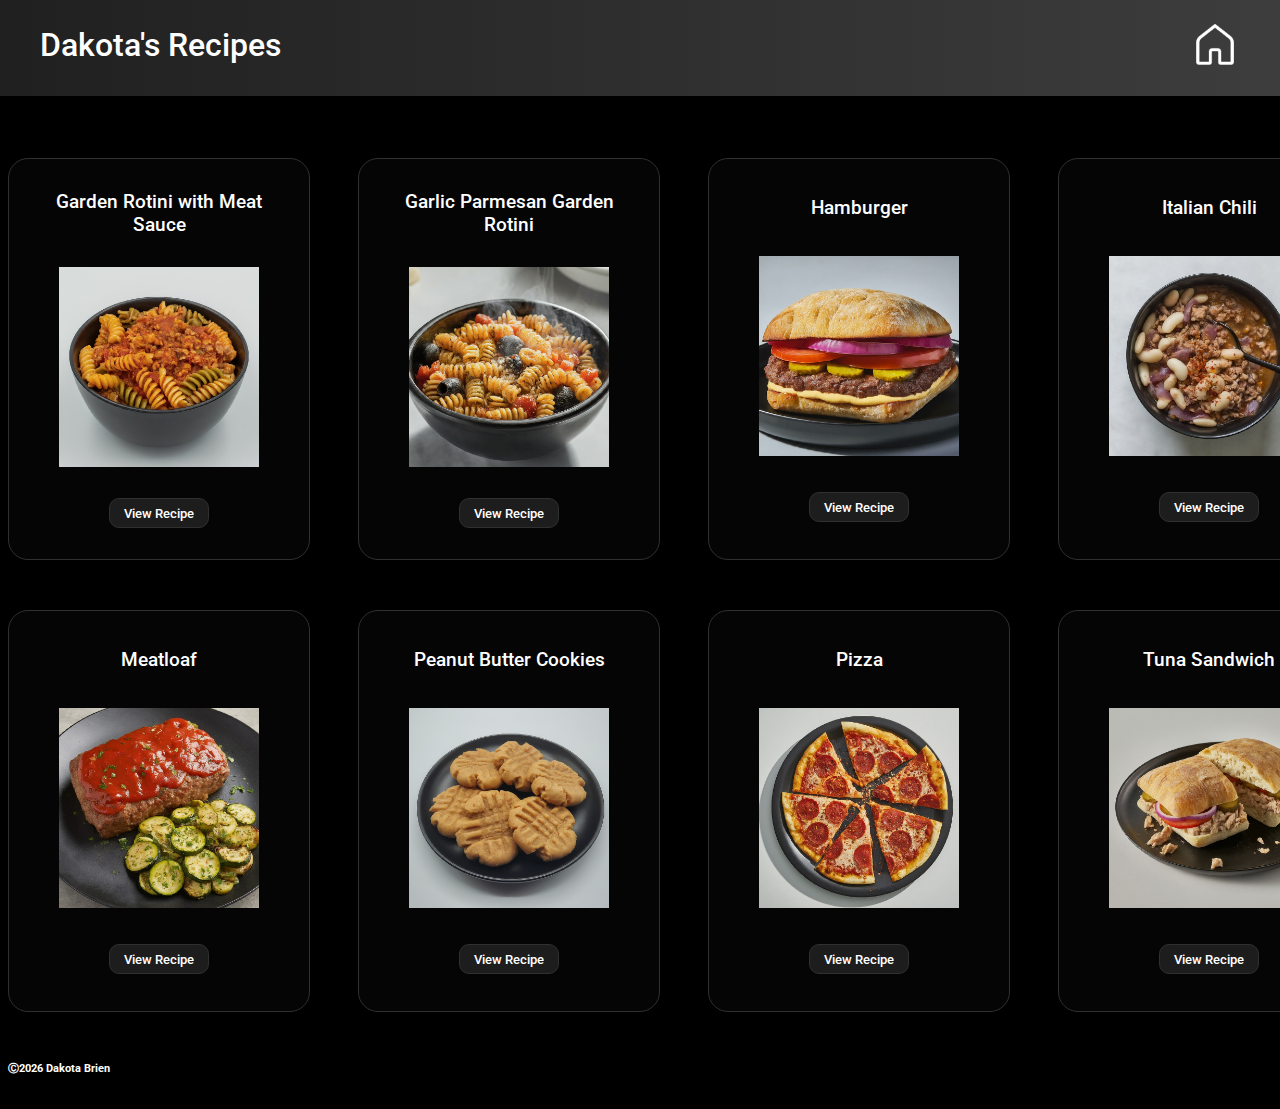
<file: index.html>
<!DOCTYPE html>
<html lang="en">
<head>
    <meta charset="UTF-8">
    <meta name="viewport" content="width=device-width, initial-scale=1.0">
    <title>Dakota's Recipes</title>
    <link rel="stylesheet" href="styles.css"/>
    <link rel="preconnect" href="https://fonts.googleapis.com">
    <link rel="preconnect" href="https://fonts.gstatic.com" crossorigin>
    <link href="https://fonts.googleapis.com/css2?family=Roboto:ital,wght@0,100;0,300;0,400;0,500;0,700;0,900;1,100;1,300;1,400;1,500;1,700;1,900&display=swap" rel="stylesheet">
</head>
<body>
    <header>
        <h1 id="site-name">Dakota's Recipes</h1>
        <h2 id="home-button"><a href="index"><img src="images/home.png" height="50px"></a></h2>
    </header>
    <div id="recipe-container">
        <div class="recipe-box">
            <h4 class="recipe-title">Garden Rotini with Meat Sauce</h4>
            <img src="images/Garden Rotini with Meat Sauce.jpeg" class="recipe-image" alt="A bowl of rotini pasta in marinara sauce with ground meat. The pasta is a mix of green, yellow and brown varieties.">
            <form>
                <button class="view-recipe-button" formaction="garden-rotini-with-meat-sauce">View Recipe</button>
            </form>
        </div>
        <div class="recipe-box">
            <h4 class="recipe-title">Garlic Parmesan Garden Rotini</h4>
            <img src="images/Garlic Parmesan Garden Rotini.jpeg" class="recipe-image" alt="A bowl of rotini pasta with chopped tomatoes, black olives and grated Parmesan cheese. Steam rises from the dish.">
            <form>
                <button class="view-recipe-button" formaction="garlic-parmesan-garden-rotini">View Recipe</button>
            </form>
        </div>
        <div class="recipe-box">
            <h4 class="recipe-title">Hamburger</h4>
            <img src="images/Hamburger.jpeg" class="recipe-image" alt="A juicy burger on a ciabatta roll with tomato, onion, pickles and sauces.">
            <form>
                <button class="view-recipe-button" formaction="hamburger">View Recipe</button>
            </form>
        </div>
        <div class="recipe-box">
            <h4 class="recipe-title">Italian Chili</h4>
            <img src="images/Italian Chili.jpeg" class="recipe-image" alt="A bowl of hearty chili. The chili contains white beans, ground pork and onions, and has a reddish-brown color. A black spoon rests in the bowl with a sprinkle of red chili flakes on top.">
            <form>
                <button class="view-recipe-button" formaction="italian-chili">View Recipe</button>
            </form>
        </div>
        <div class="recipe-box">
            <h4 class="recipe-title">Meatloaf</h4>
            <img src="images/Meatloaf.jpeg" class="recipe-image" alt="A classic meatloaf topped with a tangy tomato sauce, served alongside a bed of sautéed zucchini and squash.">
            <form>
                <button class="view-recipe-button" formaction="meatloaf">View Recipe</button>
            </form>
        </div>
        <div class="recipe-box">
            <h4 class="recipe-title">Peanut Butter Cookies</h4>
            <img src="images/Peanut Butter Cookies.jpeg" class="recipe-image" alt="A plate of round peanut butter cookies. The cookies are golden brown and appear to be soft.">
            <form>
                <button class="view-recipe-button" formaction="peanut-butter-cookies">View Recipe</button>
            </form>
        </div>
        <div class="recipe-box">
            <h4 class="recipe-title">Pizza</h4>
            <img src="images/Pizza.jpeg" class="recipe-image" alt="A round pizza cut into six slices on a black plate. The pizza is topped with pepperoni, cheese, and tomato sauce.">
            <form>
                <button class="view-recipe-button" formaction="pizza">View Recipe</button>
            </form>
        </div>
        <div class="recipe-box">
            <h4 class="recipe-title">Tuna Sandwich</h4>
            <img src="images/Tuna Sandwich.jpeg" class="recipe-image" alt="A tuna salad sandwich on a ciabatta roll. The sandwich is filled with tuna, tomato, onion, and pickles.">
            <form>
                <button class="view-recipe-button" formaction="tuna-sandwich">View Recipe</button>
            </form>
        </div>
    </div>
    <footer>
        <h6 id="copyright"></h6>
    </footer>
    <script>
        today = new Date();
        document.getElementById("copyright").innerHTML = `Ⓒ${today.getYear() + 1900} Dakota Brien`
    </script>
</body>
</html>
</file>
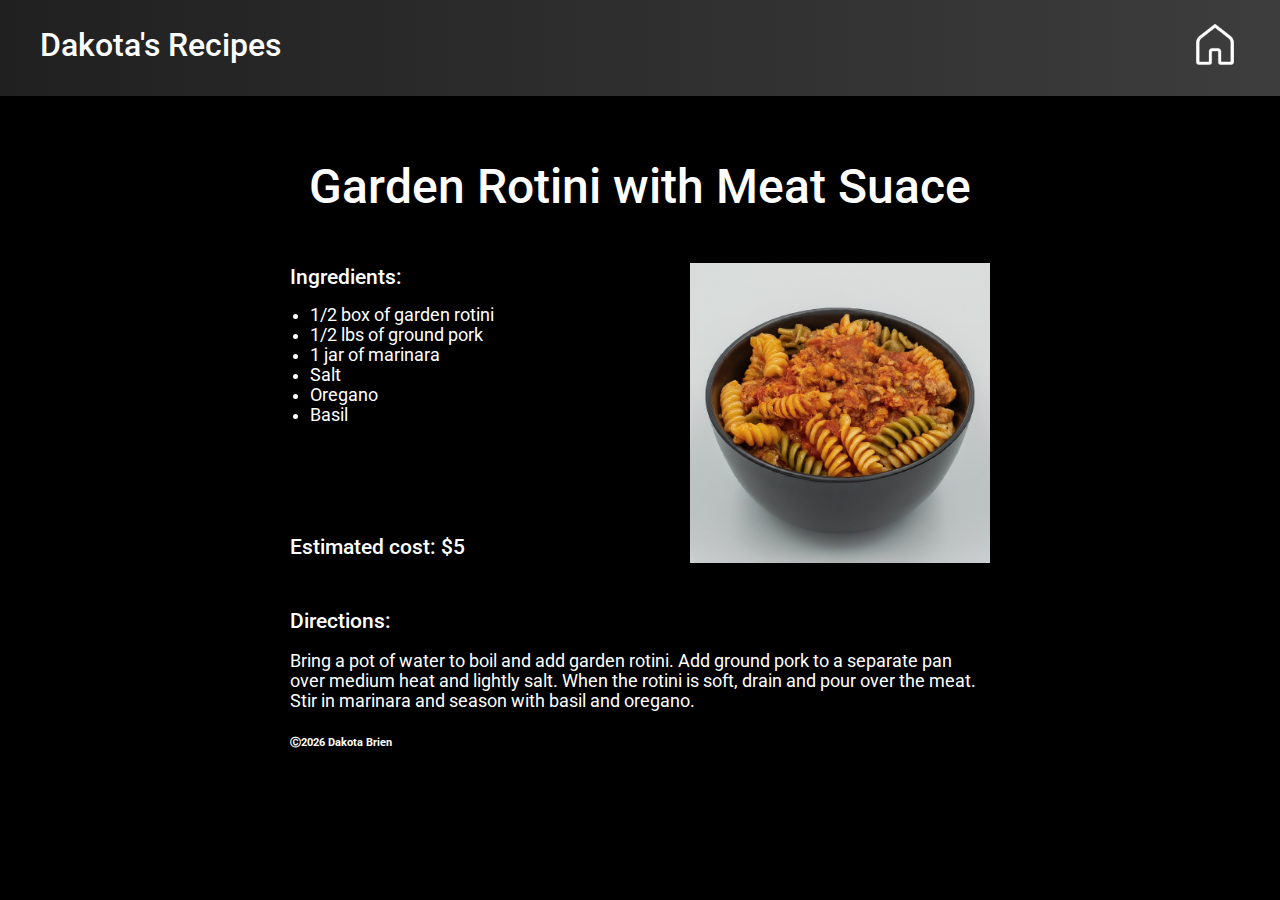
<file: garden-rotini-with-meat-sauce.html>
<!DOCTYPE html>
<html lang="en">
<head>
    <meta charset="UTF-8">
    <meta name="viewport" content="width=device-width, initial-scale=1.0">
    <title>Dakota's Recipes</title>
    <link rel="stylesheet" href="styles.css"/>
    <link rel="preconnect" href="https://fonts.googleapis.com">
    <link rel="preconnect" href="https://fonts.gstatic.com" crossorigin>
    <link href="https://fonts.googleapis.com/css2?family=Roboto:ital,wght@0,100;0,300;0,400;0,500;0,700;0,900;1,100;1,300;1,400;1,500;1,700;1,900&display=swap" rel="stylesheet">
</head>
<body>
    <header>
        <h1 id="site-name">Dakota's Recipes</h1>
        <h2 id="home-button"><a href="index"><img src="images/home.png" height="50px"></a></h2>
    </header>
    <h3>Garden Rotini with Meat Suace</h3>
    <img src="images/Garden Rotini with Meat Sauce.jpeg" class="recipe-page-image" alt="A bowl of rotini pasta in marinara sauce with ground meat. The pasta is a mix of green, yellow and brown varieties.">
    <h5>Ingredients:</h5>
    <ul class="ingredient-list">
        <li>1/2 box of garden rotini</li>
        <li>1/2 lbs of ground pork</li>
        <li>1 jar of marinara</li>
        <li>Salt</li>
        <li>Oregano</li>
        <li>Basil</li>
    </ul>
    <h5>Estimated cost: $5</h5>
    <h5>Directions:</h5>
    <p class="directions">Bring a pot of water to boil and add garden rotini. Add ground pork to a separate pan over medium heat and lightly salt. When the rotini is soft, drain and pour over the meat. Stir in marinara and season with basil and oregano.</p>
    <footer>
        <h6 id="copyright"></h6>
    </footer>
    <script>
        today = new Date();
        document.getElementById("copyright").innerHTML = `Ⓒ${today.getYear() + 1900} Dakota Brien`
    </script>
</body>
</html>
</file>
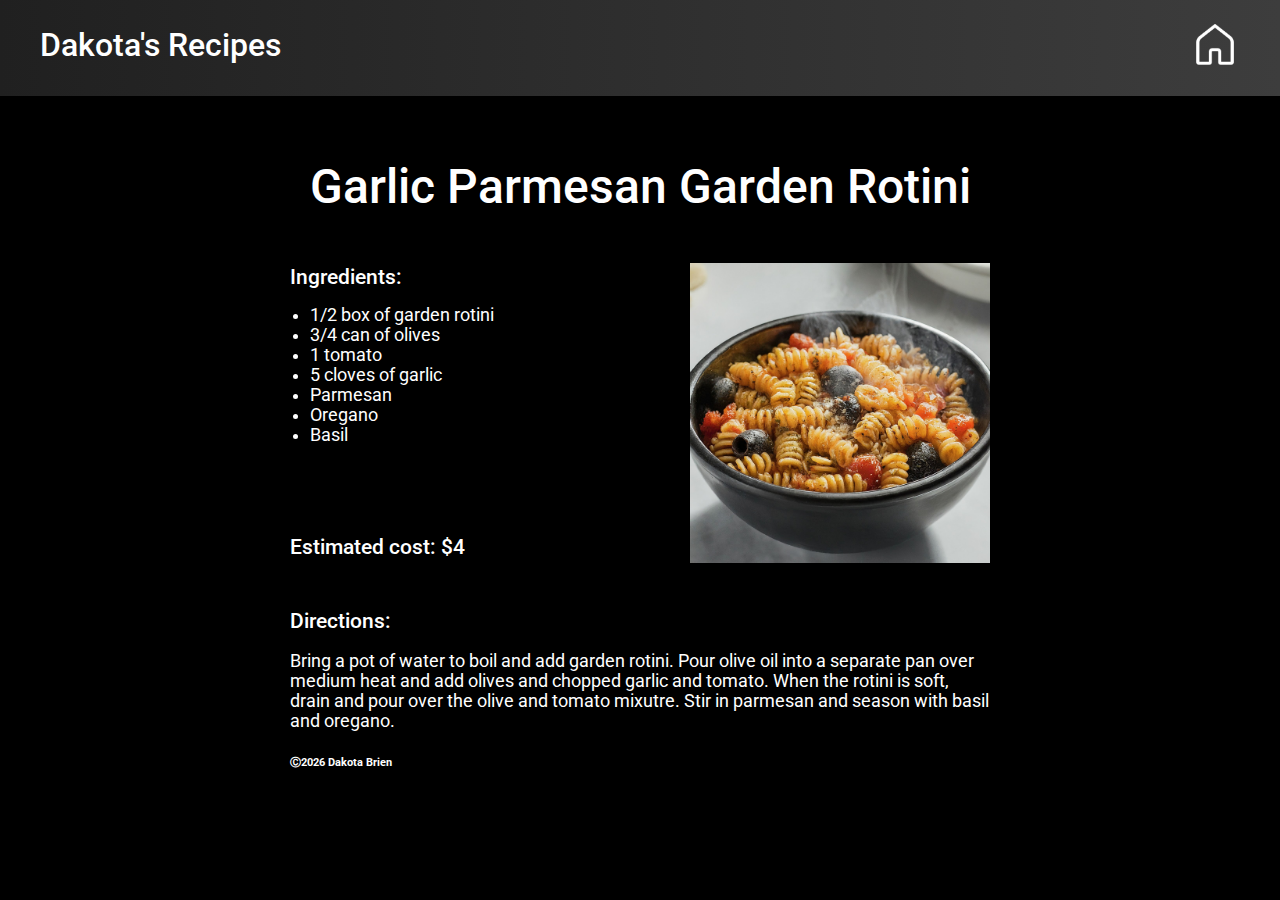
<file: garlic-parmesan-garden-rotini.html>
<!DOCTYPE html>
<html lang="en">
<head>
    <meta charset="UTF-8">
    <meta name="viewport" content="width=device-width, initial-scale=1.0">
    <title>Dakota's Recipes</title>
    <link rel="stylesheet" href="styles.css"/>
    <link rel="preconnect" href="https://fonts.googleapis.com">
    <link rel="preconnect" href="https://fonts.gstatic.com" crossorigin>
    <link href="https://fonts.googleapis.com/css2?family=Roboto:ital,wght@0,100;0,300;0,400;0,500;0,700;0,900;1,100;1,300;1,400;1,500;1,700;1,900&display=swap" rel="stylesheet">
</head>
<body>
    <header>
        <h1 id="site-name">Dakota's Recipes</h1>
        <h2 id="home-button"><a href="index"><img src="images/home.png" height="50px"></a></h2>
    </header>
    <h3>Garlic Parmesan Garden Rotini</h3>
    <img src="images/Garlic Parmesan Garden Rotini.jpeg" class="recipe-page-image" alt="A bowl of rotini pasta with chopped tomatoes, black olives and grated Parmesan cheese. Steam rises from the dish.">
    <h5>Ingredients:</h5>
    <ul class="ingredient-list">
        <li>1/2 box of garden rotini</li>
        <li>3/4 can of olives</li>
        <li>1 tomato</li>
        <li>5 cloves of garlic</li>
        <li>Parmesan</li>
        <li>Oregano</li>
        <li>Basil</li>
    </ul>
    <h5>Estimated cost: $4</h5>
    <h5>Directions:</h5>
    <p class="directions">Bring a pot of water to boil and add garden rotini. Pour olive oil into a separate pan over medium heat and add olives and chopped garlic and tomato. When the rotini is soft, drain and pour over the olive and tomato mixutre. Stir in parmesan and season with basil and oregano.</p>
    <footer>
        <h6 id="copyright"></h6>
    </footer>
    <script>
        today = new Date();
        document.getElementById("copyright").innerHTML = `Ⓒ${today.getYear() + 1900} Dakota Brien`
    </script>
</body>
</html>
</file>
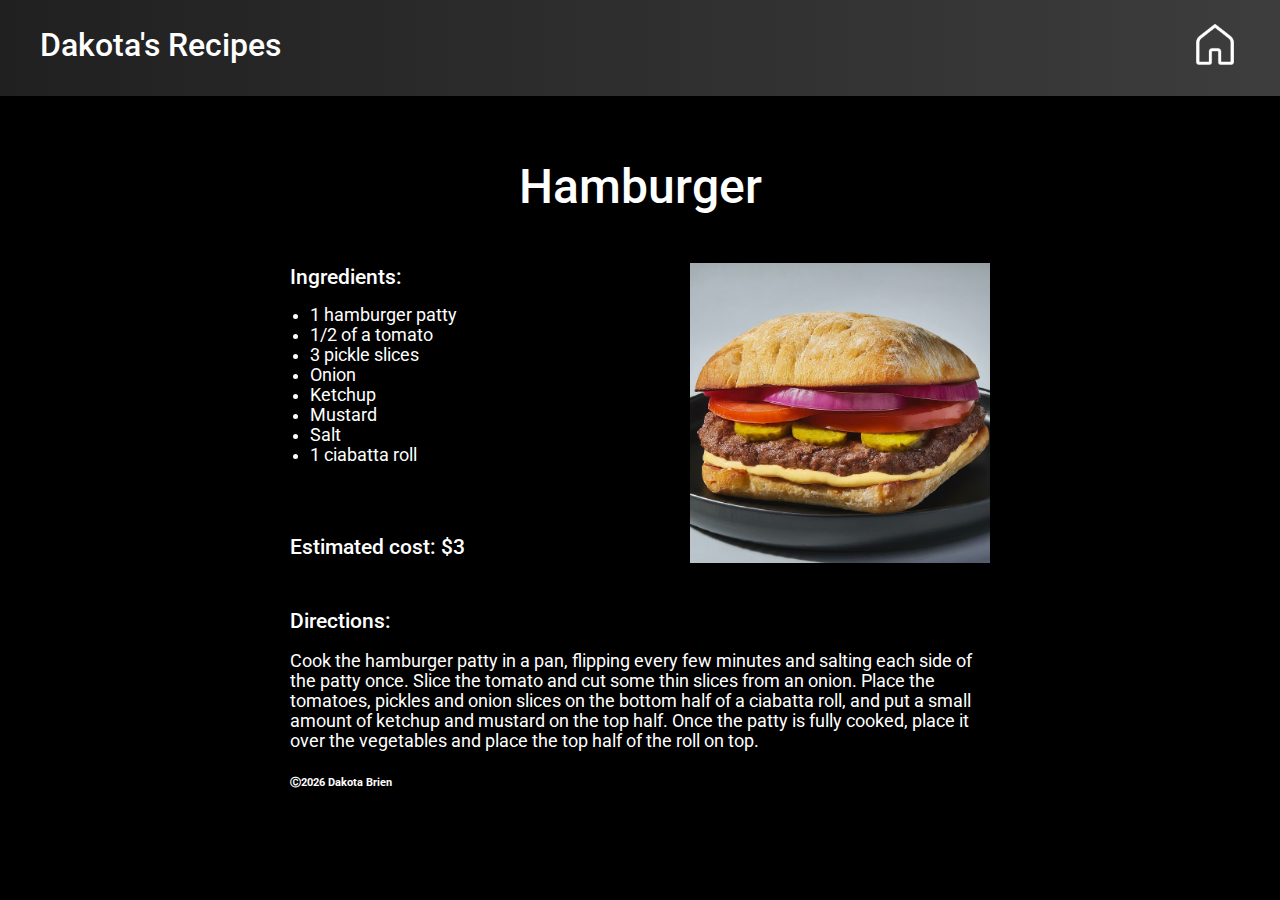
<file: hamburger.html>
<!DOCTYPE html>
<html lang="en">
<head>
    <meta charset="UTF-8">
    <meta name="viewport" content="width=device-width, initial-scale=1.0">
    <title>Dakota's Recipes</title>
    <link rel="stylesheet" href="styles.css"/>
    <link rel="preconnect" href="https://fonts.googleapis.com">
    <link rel="preconnect" href="https://fonts.gstatic.com" crossorigin>
    <link href="https://fonts.googleapis.com/css2?family=Roboto:ital,wght@0,100;0,300;0,400;0,500;0,700;0,900;1,100;1,300;1,400;1,500;1,700;1,900&display=swap" rel="stylesheet">
</head>
<body>
    <header>
        <h1 id="site-name">Dakota's Recipes</h1>
        <h2 id="home-button"><a href="index"><img src="images/home.png" height="50px"></a></h2>
    </header>
    <h3>Hamburger</h3>
    <img src="images/Hamburger.jpeg" class="recipe-page-image" alt="A juicy burger on a ciabatta roll with tomato, onion, pickles and sauces.">
    <h5>Ingredients:</h5>
    <ul>
        <li>1 hamburger patty</li>
        <li>1/2 of a tomato</li>
        <li>3 pickle slices</li>
        <li>Onion</li>
        <li>Ketchup</li>
        <li>Mustard</li>
        <li>Salt</li>
        <li>1 ciabatta roll</li>
    </ul>
    <h5>Estimated cost: $3</h5>
    <h5>Directions:</h5>
    <p class="directions">Cook the hamburger patty in a pan, flipping every few minutes and salting each side of the patty once. Slice the tomato and cut some thin slices from an onion. Place the tomatoes, pickles and onion slices on the bottom half of a ciabatta roll, and put a small amount of ketchup and mustard on the top half. Once the patty is fully cooked, place it over the vegetables and place the top half of the roll on top.</p>
    <footer>
        <h6 id="copyright"></h6>
    </footer>
    <script>
        today = new Date();
        document.getElementById("copyright").innerHTML = `Ⓒ${today.getYear() + 1900} Dakota Brien`
    </script>
</body>
</html>
</file>
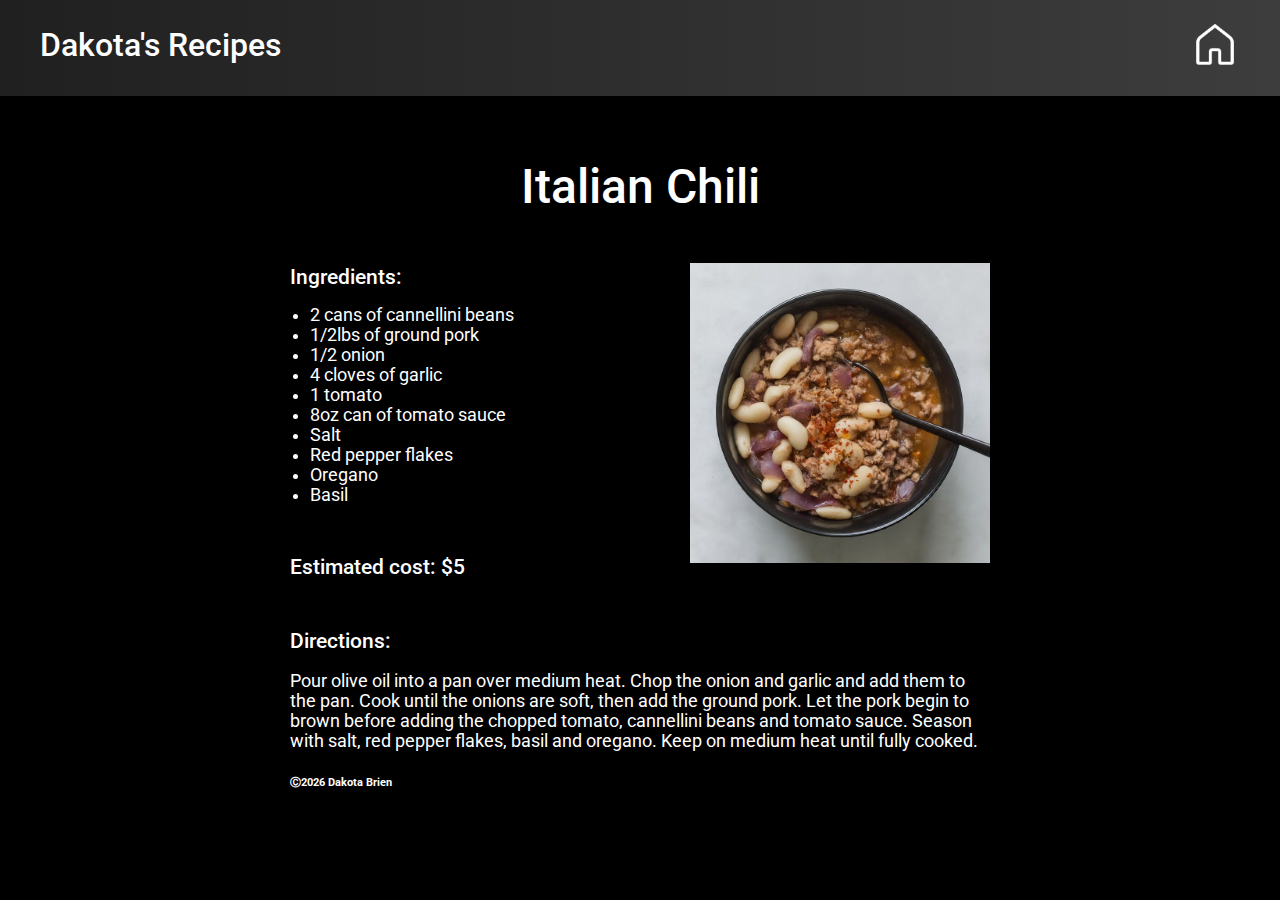
<file: italian-chili.html>
<!DOCTYPE html>
<html lang="en">
<head>
    <meta charset="UTF-8">
    <meta name="viewport" content="width=device-width, initial-scale=1.0">
    <title>Dakota's Recipes</title>
    <link rel="stylesheet" href="styles.css"/>
    <link rel="preconnect" href="https://fonts.googleapis.com">
    <link rel="preconnect" href="https://fonts.gstatic.com" crossorigin>
    <link href="https://fonts.googleapis.com/css2?family=Roboto:ital,wght@0,100;0,300;0,400;0,500;0,700;0,900;1,100;1,300;1,400;1,500;1,700;1,900&display=swap" rel="stylesheet">
</head>
<body>
    <header>
        <h1 id="site-name">Dakota's Recipes</h1>
        <h2 id="home-button"><a href="index"><img src="images/home.png" height="50px"></a></h2>
    </header>
    <h3>Italian Chili</h3>
    <img src="images/Italian Chili.jpeg" class="recipe-page-image" alt="A bowl of hearty chili. The chili contains white beans, ground pork and onions, and has a reddish-brown color. A black spoon rests in the bowl with a sprinkle of red chili flakes on top.">
    <h5>Ingredients:</h5>
    <ul>
        <li>2 cans of cannellini beans</li>
        <li>1/2lbs of ground pork</li>
        <li>1/2 onion</li>
        <li>4 cloves of garlic</li>
        <li>1 tomato</li>
        <li>8oz can of tomato sauce</li>
        <li>Salt</li>
        <li>Red pepper flakes</li>
        <li>Oregano</li>
        <li>Basil</li>
    </ul>
    <h5>Estimated cost: $5</h5>
    <h5>Directions:</h5>
    <p class="directions">Pour olive oil into a pan over medium heat. Chop the onion and garlic and add them to the pan. Cook until the onions are soft, then add the ground pork. Let the pork begin to brown before adding the chopped tomato, cannellini beans and tomato sauce. Season with salt, red pepper flakes, basil and oregano. Keep on medium heat until fully cooked.</p>
    <footer>
        <h6 id="copyright"></h6>
    </footer>
    <script>
        today = new Date();
        document.getElementById("copyright").innerHTML = `Ⓒ${today.getYear() + 1900} Dakota Brien`
    </script>
</body>
</html>
</file>
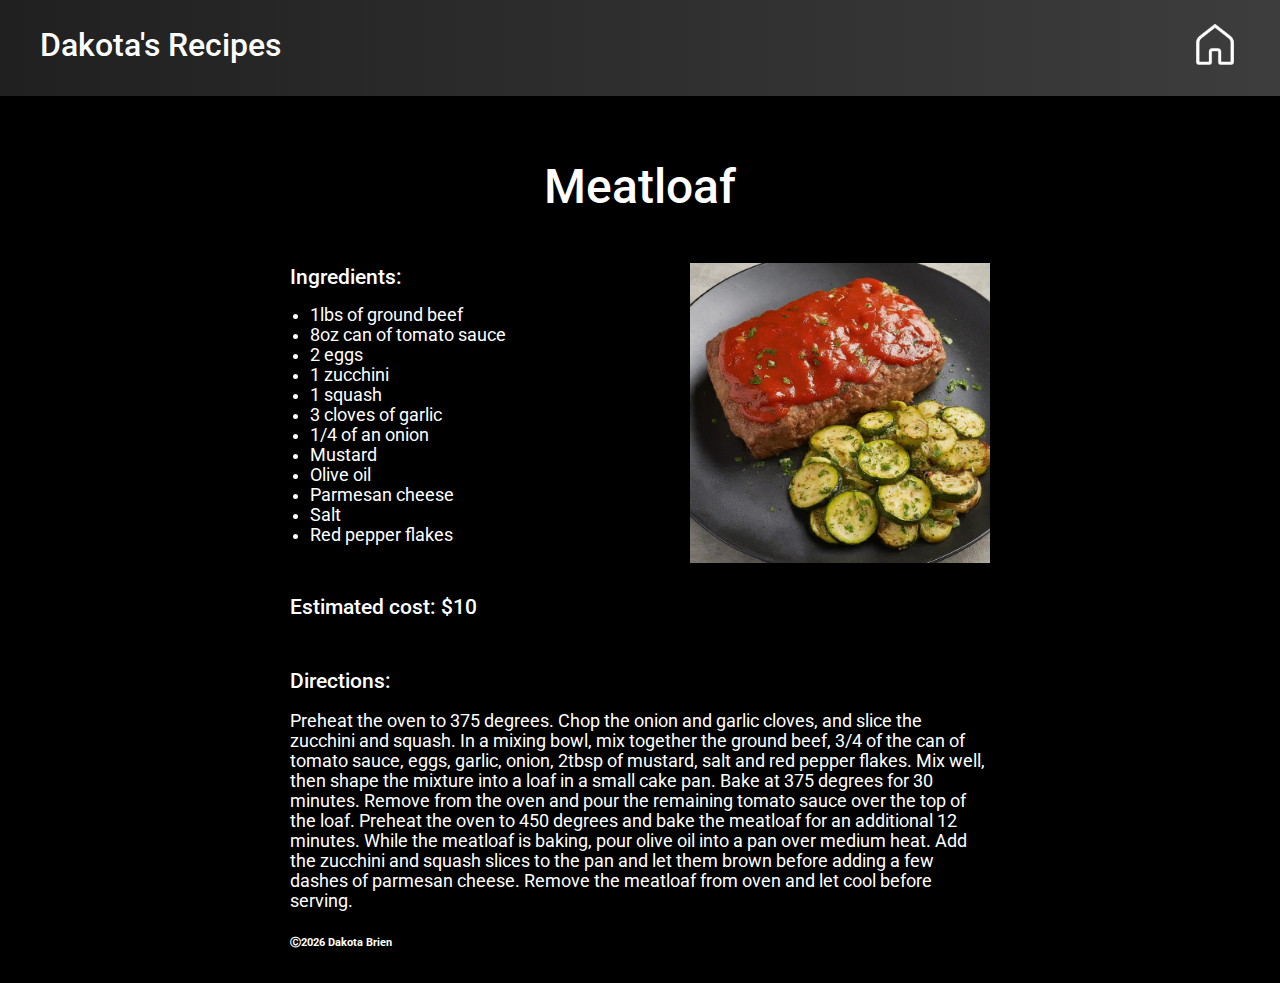
<file: meatloaf.html>
<!DOCTYPE html>
<html lang="en">
<head>
    <meta charset="UTF-8">
    <meta name="viewport" content="width=device-width, initial-scale=1.0">
    <title>Dakota's Recipes</title>
    <link rel="stylesheet" href="styles.css"/>
    <link rel="preconnect" href="https://fonts.googleapis.com">
    <link rel="preconnect" href="https://fonts.gstatic.com" crossorigin>
    <link href="https://fonts.googleapis.com/css2?family=Roboto:ital,wght@0,100;0,300;0,400;0,500;0,700;0,900;1,100;1,300;1,400;1,500;1,700;1,900&display=swap" rel="stylesheet">
</head>
<body>
    <header>
        <h1 id="site-name">Dakota's Recipes</h1>
        <h2 id="home-button"><a href="index"><img src="images/home.png" height="50px"></a></h2>
    </header>
    <h3>Meatloaf</h3>
    <img src="images/Meatloaf.jpeg" class="recipe-page-image" alt="A classic meatloaf topped with a tangy tomato sauce, served alongside a bed of sautéed zucchini and squash.">
    <h5>Ingredients:</h5>
    <ul>
        <li>1lbs of ground beef</li>
        <li>8oz can of tomato sauce</li>
        <li>2 eggs</li>
        <li>1 zucchini</li>
        <li>1 squash</li>
        <li>3 cloves of garlic</li>
        <li>1/4 of an onion</li>
        <li>Mustard</li>
        <li>Olive oil</li>
        <li>Parmesan cheese</li>
        <li>Salt</li>
        <li>Red pepper flakes</li>
    </ul>
    <h5>Estimated cost: $10</h5>
    <h5>Directions:</h5>
    <p class="directions">Preheat the oven to 375 degrees. Chop the onion and garlic cloves, and slice the zucchini and squash. In a mixing bowl, mix together the ground beef, 3/4 of the can of tomato sauce, eggs, garlic, onion, 2tbsp of mustard, salt and red pepper flakes. Mix well, then shape the mixture into a loaf in a small cake pan. Bake at 375 degrees for 30 minutes. Remove from the oven and pour the remaining tomato sauce over the top of the loaf. Preheat the oven to 450 degrees and bake the meatloaf for an additional 12 minutes. While the meatloaf is baking, pour olive oil into a pan over medium heat. Add the zucchini and squash slices to the pan and let them brown before adding a few dashes of parmesan cheese. Remove the meatloaf from oven and let cool before serving.</p>
    <footer>
        <h6 id="copyright"></h6>
    </footer>
    <script>
        today = new Date();
        document.getElementById("copyright").innerHTML = `Ⓒ${today.getYear() + 1900} Dakota Brien`
    </script>
</body>
</html>
</file>
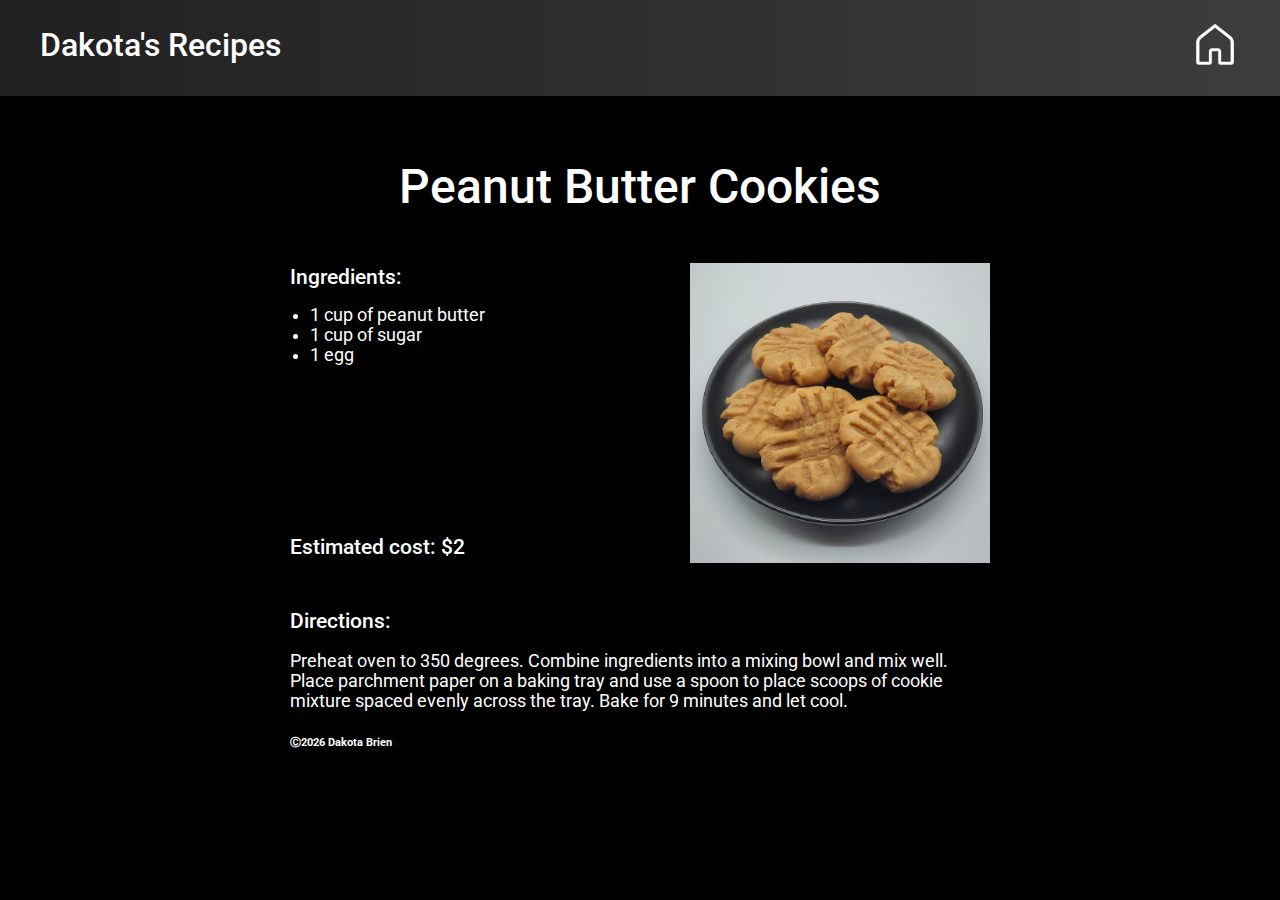
<file: peanut-butter-cookies.html>
<!DOCTYPE html>
<html lang="en">
<head>
    <meta charset="UTF-8">
    <meta name="viewport" content="width=device-width, initial-scale=1.0">
    <title>Dakota's Recipes</title>
    <link rel="stylesheet" href="styles.css"/>
    <link rel="preconnect" href="https://fonts.googleapis.com">
    <link rel="preconnect" href="https://fonts.gstatic.com" crossorigin>
    <link href="https://fonts.googleapis.com/css2?family=Roboto:ital,wght@0,100;0,300;0,400;0,500;0,700;0,900;1,100;1,300;1,400;1,500;1,700;1,900&display=swap" rel="stylesheet">
</head>
<body>
    <header>
        <h1 id="site-name">Dakota's Recipes</h1>
        <h2 id="home-button"><a href="index"><img src="images/home.png" height="50px"></a></h2>
    </header>
    <h3>Peanut Butter Cookies</h3>
    <img src="images/Peanut Butter Cookies.jpeg" class="recipe-page-image" alt="A plate of round peanut butter cookies. The cookies are golden brown and appear to be soft.">
    <h5>Ingredients:</h5>
    <ul>
        <li>1 cup of peanut butter</li>
        <li>1 cup of sugar</li>
        <li>1 egg</li>
    </ul>
    <h5>Estimated cost: $2</h5>
    <h5>Directions:</h5>
    <p class="directions">Preheat oven to 350 degrees. Combine ingredients into a mixing bowl and mix well. Place parchment paper on a baking tray and use a spoon to place scoops of cookie mixture spaced evenly across the tray. Bake for 9 minutes and let cool.</p>
    <footer>
        <h6 id="copyright"></h6>
    </footer>
    <script>
        today = new Date();
        document.getElementById("copyright").innerHTML = `Ⓒ${today.getYear() + 1900} Dakota Brien`
    </script>
</body>
</html>
</file>
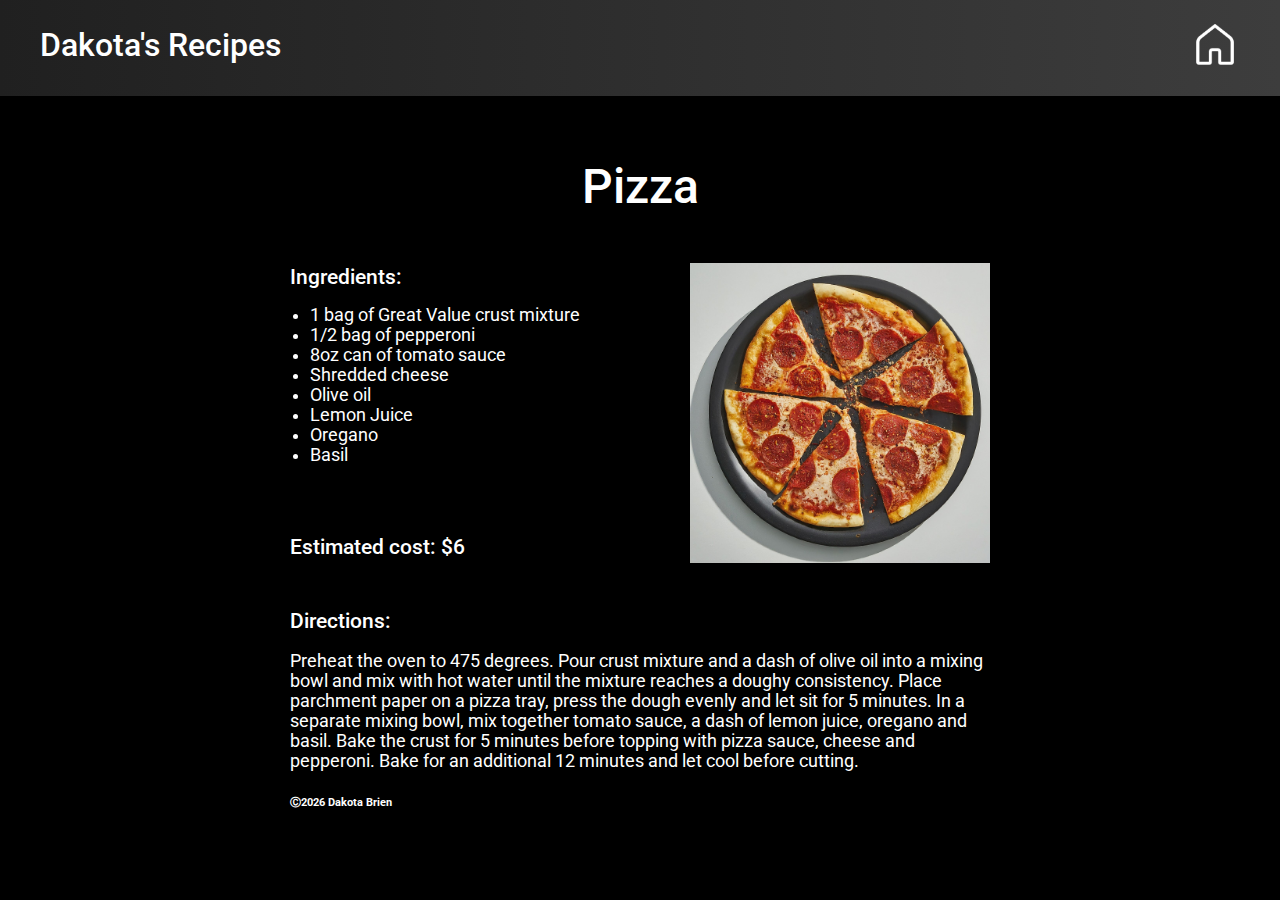
<file: pizza.html>
<!DOCTYPE html>
<html lang="en">
<head>
    <meta charset="UTF-8">
    <meta name="viewport" content="width=device-width, initial-scale=1.0">
    <title>Dakota's Recipes</title>
    <link rel="stylesheet" href="styles.css"/>
    <link rel="preconnect" href="https://fonts.googleapis.com">
    <link rel="preconnect" href="https://fonts.gstatic.com" crossorigin>
    <link href="https://fonts.googleapis.com/css2?family=Roboto:ital,wght@0,100;0,300;0,400;0,500;0,700;0,900;1,100;1,300;1,400;1,500;1,700;1,900&display=swap" rel="stylesheet">
</head>
<body>
    <header>
        <h1 id="site-name">Dakota's Recipes</h1>
        <h2 id="home-button"><a href="index"><img src="images/home.png" height="50px"></a></h2>
    </header>
    <h3>Pizza</h3>
    <img src="images/Pizza.jpeg" class="recipe-page-image" alt="A round pizza cut into six slices on a black plate. The pizza is topped with pepperoni, cheese, and tomato sauce.">
    <h5>Ingredients:</h5>
    <ul>
        <li>1 bag of Great Value crust mixture</li>
        <li>1/2 bag of pepperoni</li>
        <li>8oz can of tomato sauce</li>
        <li>Shredded cheese</li>
        <li>Olive oil</li>
        <li>Lemon Juice</li>
        <li>Oregano</li>
        <li>Basil</li>
    </ul>
    <h5>Estimated cost: $6</h5>
    <h5>Directions:</h5>
    <p class="directions">Preheat the oven to 475 degrees. Pour crust mixture and a dash of olive oil into a mixing bowl and mix with hot water until the mixture reaches a doughy consistency. Place parchment paper on a pizza tray, press the dough evenly and let sit for 5 minutes. In a separate mixing bowl, mix together tomato sauce, a dash of lemon juice, oregano and basil. Bake the crust for 5 minutes before topping with pizza sauce, cheese and pepperoni. Bake for an additional 12 minutes and let cool before cutting.</p>
    <footer>
        <h6 id="copyright"></h6>
    </footer>
    <script>
        today = new Date();
        document.getElementById("copyright").innerHTML = `Ⓒ${today.getYear() + 1900} Dakota Brien`
    </script>
</body>
</html>
</file>
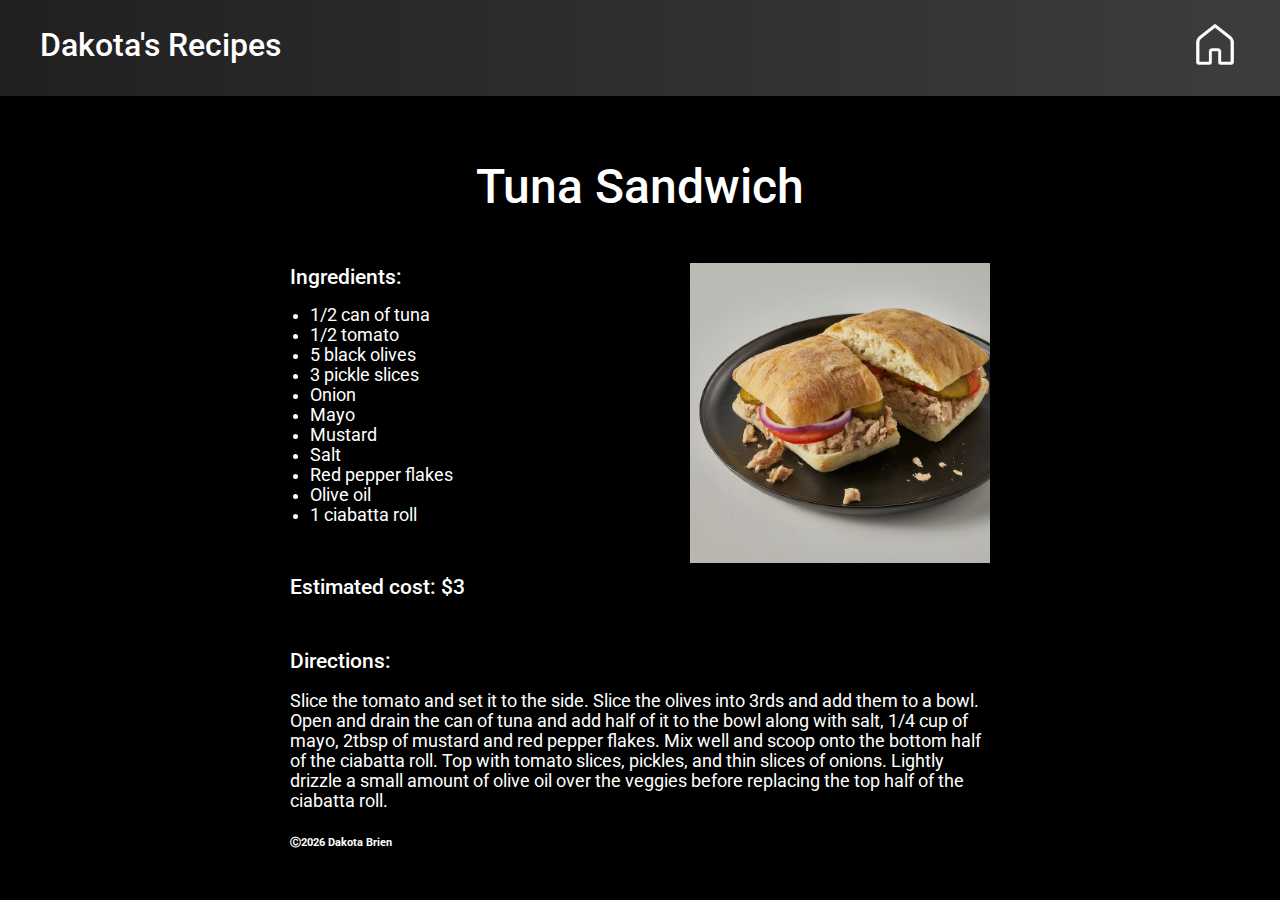
<file: tuna-sandwich.html>
<!DOCTYPE html>
<html lang="en">
<head>
    <meta charset="UTF-8">
    <meta name="viewport" content="width=device-width, initial-scale=1.0">
    <title>Dakota's Recipes</title>
    <link rel="stylesheet" href="styles.css"/>
    <link rel="preconnect" href="https://fonts.googleapis.com">
    <link rel="preconnect" href="https://fonts.gstatic.com" crossorigin>
    <link href="https://fonts.googleapis.com/css2?family=Roboto:ital,wght@0,100;0,300;0,400;0,500;0,700;0,900;1,100;1,300;1,400;1,500;1,700;1,900&display=swap" rel="stylesheet">
</head>
<body>
    <header>
        <h1 id="site-name">Dakota's Recipes</h1>
        <h2 id="home-button"><a href="index"><img src="images/home.png" height="50px"></a></h2>
    </header>
    <h3>Tuna Sandwich</h3>
    <img src="images/Tuna Sandwich.jpeg" class="recipe-page-image" alt="A tuna salad sandwich on a ciabatta roll. The sandwich is filled with tuna, tomato, onion, and pickles.">
    <h5>Ingredients:</h5>
    <ul>
        <li>1/2 can of tuna</li>
        <li>1/2 tomato</li>
        <li>5 black olives</li>
        <li>3 pickle slices</li>
        <li>Onion</li>
        <li>Mayo</li>
        <li>Mustard</li>
        <li>Salt</li>
        <li>Red pepper flakes</li>
        <li>Olive oil</li>
        <li>1 ciabatta roll</li>
    </ul>
    <h5>Estimated cost: $3</h5>
    <h5>Directions:</h5>
    <p class="directions">Slice the tomato and set it to the side. Slice the olives into 3rds and add them to a bowl. Open and drain the can of tuna and add half of it to the bowl along with salt, 1/4 cup of mayo, 2tbsp of mustard and red pepper flakes. Mix well and scoop onto the bottom half of the ciabatta roll. Top with tomato slices, pickles, and thin slices of onions. Lightly drizzle a small amount of olive oil over the veggies before replacing the top half of the ciabatta roll.</p>
    <footer>
        <h6 id="copyright"></h6>
    </footer>
    <script>
        today = new Date();
        document.getElementById("copyright").innerHTML = `Ⓒ${today.getYear() + 1900} Dakota Brien`
    </script>
</body>
</html>
</file>
<file: styles.css>
html {
    background: black;
    display: flex;
    justify-content: space-evenly;
    justify-items: center;
    align-content: space-evenly;
    align-items: center;
    font-size: 16px;
}

h1 {
    color: white;
    margin-left: 40px;
    font-family: "Roboto", sans-serif;
    font-weight: 500;
    font-style: normal;
    padding-top: 5px;
}

h2 a {
    color: white;
    text-decoration: none;
    margin-right: 40px;
}

header {
    position: fixed;
    display: flex;
    justify-content: space-between;
    top: 0;
    left: 0;
    width: 100%;
    background: linear-gradient(to right, #202020, #3d3d3d);
}

footer {
    font-family: "Roboto", sans-serif;
    font-weight: 100;
    font-style: normal;
    color: white;
}

.recipe-image {
    width: 200px;
}

.recipe-page-image {
    width: 300px;
    float: right;
}

#recipe-container {
    margin-top: 150px;
    margin-bottom: 50px;
    display: grid;
    grid-template-columns: repeat(4, minmax(300px, 1fr));
    grid-template-rows: repeat(2, minmax(400px, 1fr));
    grid-gap: 50px;
}

.view-recipe-button {
    background-color: rgb(29, 29, 29);
    height: 30px;
    width: 100px;
    border-radius: 10px;
    border: 1px solid rgb(48, 48, 48);
    font-family: "Roboto", sans-serif;
    font-weight: 500;
    font-style: normal;
    color: white;
}

.view-recipe-button:hover {
    background-color: rgb(48, 48, 48);
}

.recipe-box {
    display: flex;
    flex-direction: column;
    height: 400px;
    width: 300px;
    border: 1px solid black;
    border-radius: 20px;
    align-items: center;
    justify-content: space-evenly;
    background-color: rgb(5, 5, 5);
    border: 1px solid rgb(48, 48, 48);
}

h3 {
    color: white;
    margin-top: 150px;
    font-family: "Roboto", sans-serif;
    font-weight: 500;
    font-style: normal;
    font-size: 3rem;
    text-align: center;
    width: 700px;
}

h4 {
    padding: 0px;
    margin: 0px;
    font-family: "Roboto", sans-serif;
    font-weight: 500;
    font-style: normal;
    text-align: center;
    font-size: 1.2rem;
    width: 250px;
    color: white;
}

h5 {
    color: white;
    font-family: "Roboto", sans-serif;
    font-weight: 500;
    font-style: normal;
    font-size: 1.3rem;
    margin-bottom: 0px;
    margin-top: 50px;
}

.directions {
    color: white;
    font-family: "Roboto", sans-serif;
    font-weight: 400;
    font-style: normal;
    width: 700px;
    font-size: 1.1rem;
}

ul li {
    color: white;
    font-family: "Roboto", sans-serif;
    font-weight: 400;
    font-style: normal;
    margin-left: -20px;
    font-size: 1.1rem;
}

ul {
    min-height: 180px;
}

@media (max-width: 1250px) {
    #recipe-container {
        margin-top: 170px;
        display: grid;
        grid-template-columns: repeat(3, minmax(300px, 1fr));
        grid-gap: 50px;
    }
}

@media (max-width: 1020px) {
    #recipe-container {
        margin-top: 170px;
        display: grid;
        grid-template-columns: repeat(2, minmax(300px, 1fr));
        grid-gap: 50px;
    }
}

@media (max-width: 700px) {
    #recipe-container {
        margin-top: 170px;
        display: grid;
        grid-template-columns: repeat(1, minmax(300px, 1fr));
        grid-gap: 50px;
    }

    .directions {
        width: 400px;
    }

    h3 {
        width: 400px;
    }

    .recipe-page-image {
        width: 250px;
    }

    ul li {
        width: 120px;
    }
}
</file>
